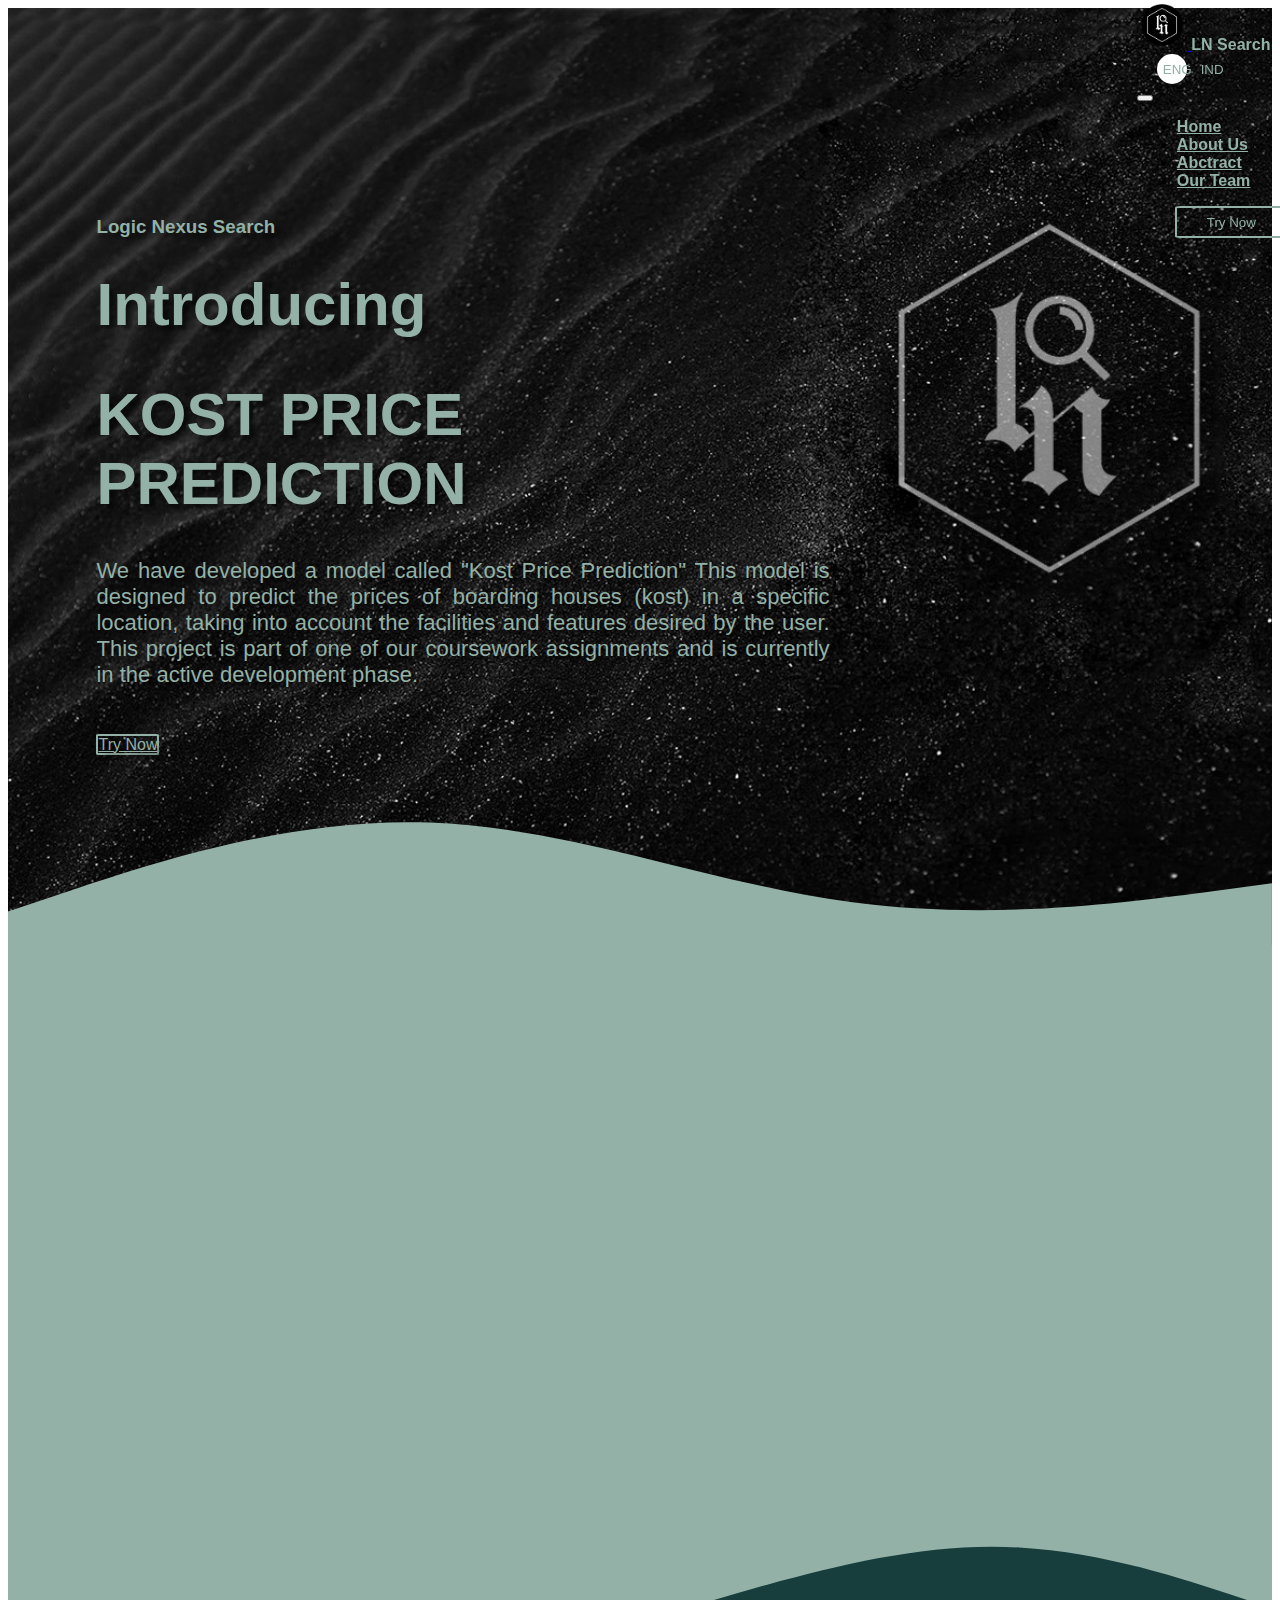
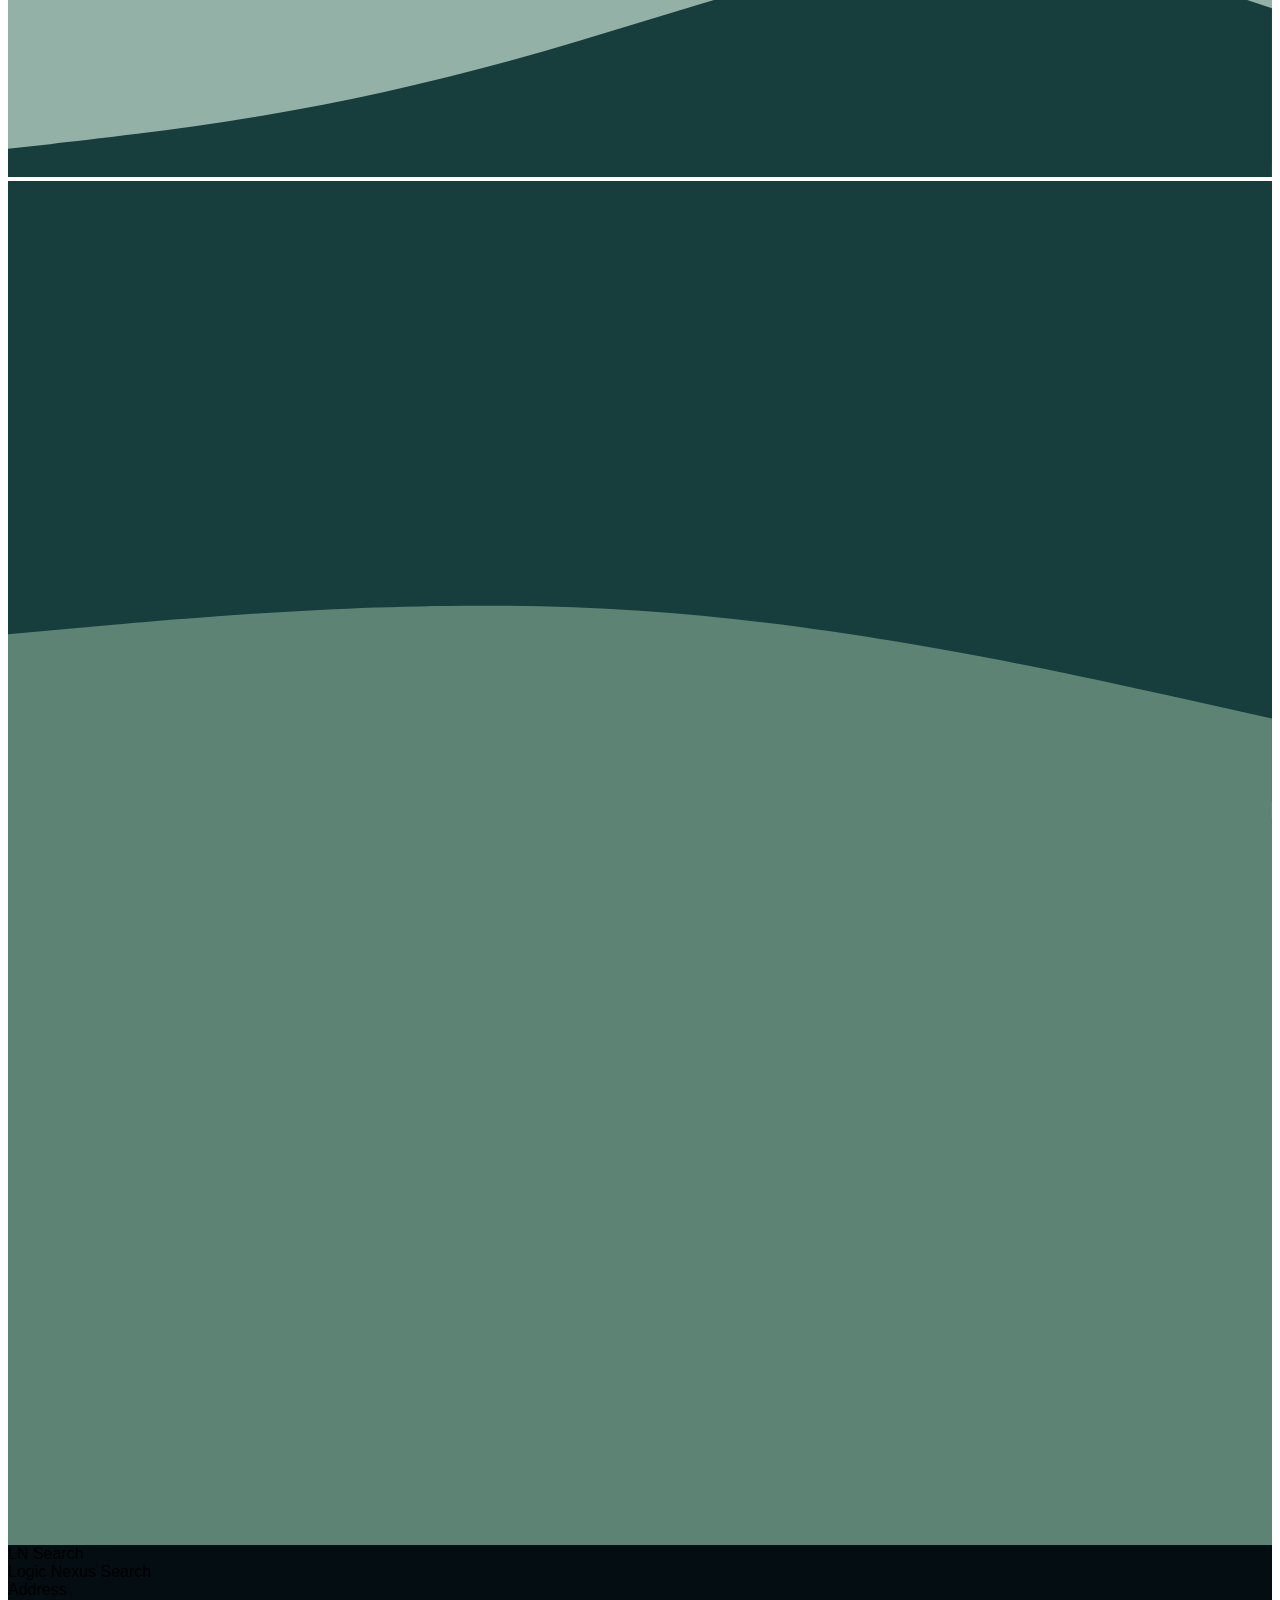
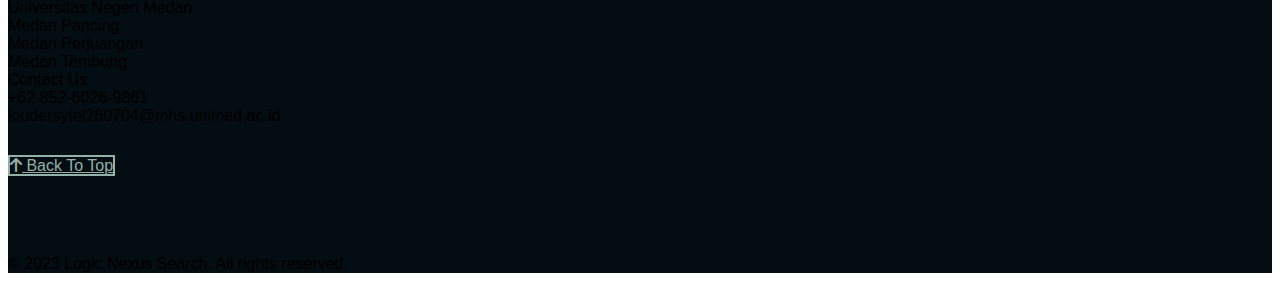
<file: index.html>
<!DOCTYPE html>
<html lang="en">
<head>
  <meta charset="utf-8">
    <meta name="viewport" content="width=device-width, initial-scale=1">
    <link href="https://cdn.jsdelivr.net/npm/bootstrap@5.0.2/dist/css/bootstrap.min.css" rel="stylesheet" integrity="sha384-EVSTQN3/azprG1Anm3QDgpJLIm9Nao0Yz1ztcQTwFspd3yD65VohhpuuCOmLASjC" crossorigin="anonymous">
    <link href="https://unpkg.com/aos@2.3.1/dist/aos.css" rel="stylesheet">
    <link href="https://cdnjs.cloudflare.com/ajax/libs/font-awesome/6.2.1/css/all.min.css" rel="stylesheet" />
    <link rel="stylesheet" href="style.css">

    <script src="js.js"></script>
    <script src="https://cdn.jsdelivr.net/npm/bootstrap@5.0.2/dist/js/bootstrap.bundle.min.js"></script>
    <script src="https://unpkg.com/aos@2.3.1/dist/aos.js"></script>
  <title>LN Search</title>
</head>

<body>

  <!-- navbar -->
  <nav class="navbar navbar-expand-lg navbar-dark navbar-custom scrolled" id="navbar">
    <div class="container">
      <a class="navbar-brand" href="#" style="font-weight: bold"  >
        <img src="logolnsearch.png" alt="" width="50" height="50">
        <a style="color: #93B1A6;">
          LN Search </a>
        </a>
        <div class="language-switch">
          <button id="engButton" class="active language" style="color: #93B1A6;">ENG</button>
          <button id="indButton" class="language"style="color: #93B1A6;">IND</button>
        </div>
      <button class="navbar-toggler" type="button" data-bs-toggle="collapse" data-bs-target="#navbarNav"    aria-controls="navbarNav" aria-expanded="false" aria-label="Toggle navigation">
        <span class="navbar-toggler-icon"></span>
      </button>
      <div class="collapse navbar-collapse" id="navbarNav">
        <ul class="navbar-nav ms-auto">
          <li class="nav-item">
            <a class="nav-link active" aria-current="page" href="#" style="color: #93B1A6;">Home</a>
          </li>
          <li class="nav-item">
            <a class="nav-link " href="#about-us" style="color: #93B1A6;" >About Us</a>
          </li>
          <li class="nav-item">
            <a class="nav-link " href="#abstrak" style="color: #93B1A6;">Abctract</a>
          </li>
          <li class="nav-item">
            <a class="nav-link " href="#our-team" style="color: #93B1A6;">Our Team</a>
          </li>
        </ul>
        <div >
          <a href="index_prediksi.html">
            <button id="trynavbar" class="try explorebutton" style="color:#93B1A6;" > Try Now </button>
          </a>
        </div>
      </div>
    </div>
  </nav>

  <!-- jumbotron -->
  <section id="Home" class="container-fluid jumbotron">
    <div class="jumbotron-isi">
      <div class="jumbotron-text" id="jt">
        <div class="jumbotron-text2">
          <h3 class="text1" id ="texthead1"> Logic Nexus Search </h3>
          <h1 class="text2" style="margin-top:2rem;" id ="texthead2">Introducing</h1>
          <h1 class="text2" style="margin-top:0%;" id ="texthead2">KOST PRICE PREDICTION</h1>
          <p class="text3" id ="texthead3" >We have developed a model called "Kost Price Prediction" This model is designed to predict the prices of boarding houses (kost) in a specific location, taking into account the facilities and features desired by the user. This project is part of one of our coursework assignments and is currently in the active development phase.</p>
        </div>
        <a class="btn btn-primary explorebutton" href="index_prediksi.html" id="button">Try Now</a>
      </div> 
      <div class="transisi">
        <svg xmlns="http://www.w3.org/2000/svg" viewBox="0 0 1440 320" preserveAspectRatio="xMinYMin meet">
          <path fill="#93B1A6" fill-opacity="90" d="M0,160L80,133.3C160,107,320,53,480,58.7C640,64,800,128,960,149.3C1120,171,1280,149,1360,138.7L1440,128L1440,320L1360,320C1280,320,1120,320,960,320C800,320,640,320,480,320C320,320,160,320,80,320L0,320Z"></path>
        </svg>
      </div>
    </div>
  </section>

  <!-- about us -->
  <section class="container-fluid about-us" id="about-us" >
    <div class="row">
      <div class="col text-center">
        <p style="padding-top: 6%"></p>
        <h1 data-aos="zoom-in" data-aos-duration="500" data-aos-delay="100" >About Us</h1>
        <div data-aos="fade-up" data-aos-duration="500" data-aos-delay="100" class="about-text">
          <div class="imgabout" id="imgabout">
            <img src="about.png" alt="" class="img" id="img">
          </div>
          <div id="about" class="about-text2"> 
            <p >We, LN Search, are a group of university students on a journey of collaboration and high dedication throughout our academic pursuits. We are individuals with diverse backgrounds, combining various skills to complete academic tasks with a simple and friendly approach.</p>
            <p>Our primary mission is to meet academic requirements with creativity. One of our recent projects is the "Kost Price Prediction" model, designed to simplify the process of finding accommodations that meet your specific needs. With this model, you can easily input your desired amenities, and our model will calculate and predict the cost required to secure accommodation tailored to your preferences.</p>
            <p>We are committed to continually improving this model to make it more useful and efficient for you. Thank you for your support, and we hope to keep contributing to make your daily life more convenient. If you have any questions or suggestions, please do not hesitate to contact us. We are ready to serve you with great enthusiasm.</p>
          </div>
        </div>   
      </div>
    </div>
    <div >
      <svg xmlns="http://www.w3.org/2000/svg" viewBox="0 0 1440 320" style="margin-top: -2rem; margin-bottom: -1rem;"> <path fill="#183D3D" fill-opacity="1" d="M0,288L48,282.7C96,277,192,267,288,250.7C384,235,480,213,576,186.7C672,160,768,128,864,101.3C960,75,1056,53,1152,58.7C1248,64,1344,96,1392,112L1440,128L1440,320L1392,320C1344,320,1248,320,1152,320C1056,320,960,320,864,320C768,320,672,320,576,320C480,320,384,320,288,320C192,320,96,320,48,320L0,320Z"></path></svg>
    </div>
  </section>

  <!-- abstrak -->
  <section class="container-fluid abstrak" id="abstrak">
    <div class="row">
      <div class="col text-center">
        <p style="padding-top: 6%"></p>
        <h1 data-aos="zoom-in" data-aos-duration="500" data-aos-delay="100" >Abstract</h1>
        <div data-aos="fade-up" data-aos-duration="500" data-aos-delay="100"  
        style="
        font-family: calibri; 
        font-weight: 500;
        font-size: 20px; 
        padding-top: 3rem; 
        padding-left: 7%; 
        padding-bottom: 0%; 
        padding-right: 7%; 
        text-align: center;">
          <div class="abstrak-text"> 
            <p >ini adalah contoh abstrak journal</p>
          </div>
        </div>   
      </div>
    </div>
    <div>
      <svg xmlns="http://www.w3.org/2000/svg" viewBox="0 0 1440 320" style="margin-bottom: -2rem;"><path fill="#5C8374" fill-opacity="1" d="M0,96L120,85.3C240,75,480,53,720,69.3C960,85,1200,139,1320,165.3L1440,192L1440,320L1320,320C1200,320,960,320,720,320C480,320,240,320,120,320L0,320Z"></path></svg>
    </div>
  </section>

  <!-- our team -->
  <section class="container-fluid our-team" id="our-team">
    <div class="row">
      <div class="col text-center">
        <p style="padding-top: 6%"></p>
        <h1 data-aos="zoom-in" data-aos-duration="500" data-aos-delay="100">Our Team</h1>
        <div class="row pt-4 gx-4 gy-4" style="margin-top: 3rem ; display: flex; justify-content: center; align-items: center;" data-aos="fade-up" data-aos-duration="500" data-aos-delay="100">
          <div class="col-md-6 text-center colum-louders">
            <img src="louders.png" style="width: 65%;" alt="foto louders" alclass="team" >
            <h4 style="font-family: 'calibri'; font-weight: bold;">LOUDERS YOAKIM TELAUMBANUA</h4>
            <h4></h4>
            <p>
              <a href="https://www.instagram.com/louders_yoakim" class="social"><i class="fa-brands fa-instagram"></i></a>
              <a href="https://www.github.com/lawakBadut" class="social"><i class="fa-brands fa-github"></i></a>
              <a href="mailto:  " class="social"><i class="fa-solid fa-envelope"></i></a>
            </p>
          </div>
          <div class="col-md-6 text-center colum-fauzan">
            <img src="fauzan.png" style="width: 65%;" alt="foto fauzan" class="team" />
            <h4 style="font-family: 'calibri'; font-weight: bold;">MUHAMMAD <br>FAUZAN HIDAYAT</h4>
            <p>
              <a href="https://www.instagram.com/sepatumerahhh_" class="social"><i class="fa-brands fa-instagram"></i></a>
              <a href="https://www.github.com/fauzannhidayat" class="social"><i class="fa-brands fa-github"></i></a>
              <a href="mailto:fauzanhidayat773@gmail.com" class="social"><i class="fa-solid fa-envelope"></i></a>
            </p>
          </div>
        </div>
      </div>
    </div>
  </section>

  <!-- footer -->
  <section class="container-fluid pt-5 pb-5 footer" id="footer">
    <div class="container pt-5 text-white">
      <div class="row">
        <div class="col-md-3 mt-5 mt-md-0">
          <div class="fw-bold">LN Search</div>
          <div class="fw-light mt-2 mt-md-4">Logic Nexus Search</div>
        </div>
        <div class="col-md-3 mt-3 mt-md-0">
          <div class="fw-bold">Address</div>
          <div class="fw-light mt-2 mt-md-1">Universitas Negeri Medan</div>
          <div class="fw-light mt-2 mt-md-1">Medan Pancing</div>
          <div class="fw-light mt-2 mt-md-1">Medan Perjuangan</div>
          <div class="fw-light mt-2 mt-md-1">Medan Tembung</div>
        </div>
        <div class="col-md-2 mt-5 mt-md-0"></div>
        <div class="col-md-2 mt-5 mt-md-0">
        </div>
        <div class="col-md-2 mt-4 mt-md-0">
          <div class="fw-bold">Contact Us</div>
          <div class="fw-light mt-2 mt-md-4">
            <div>+62 852-6026-9861</div>
            <div>loudersytel260704@mhs.unimed.ac.id</div>
            <div class="text-center mt-4" style="padding-top: 2rem;">
              <a href="#Home" class="btn btn-secondary" id="button">
              <i class="fas fa-arrow-up"></i> Back To Top</a>
            </div>
          </div>
        </div>
        <div class="py-4 fw-bold text-center" style="margin-top: 5rem">© 2023 Logic Nexus Search. All rights reserved.</div>
      </div>
    </div>
  </section>
</body>
</html>
</file>
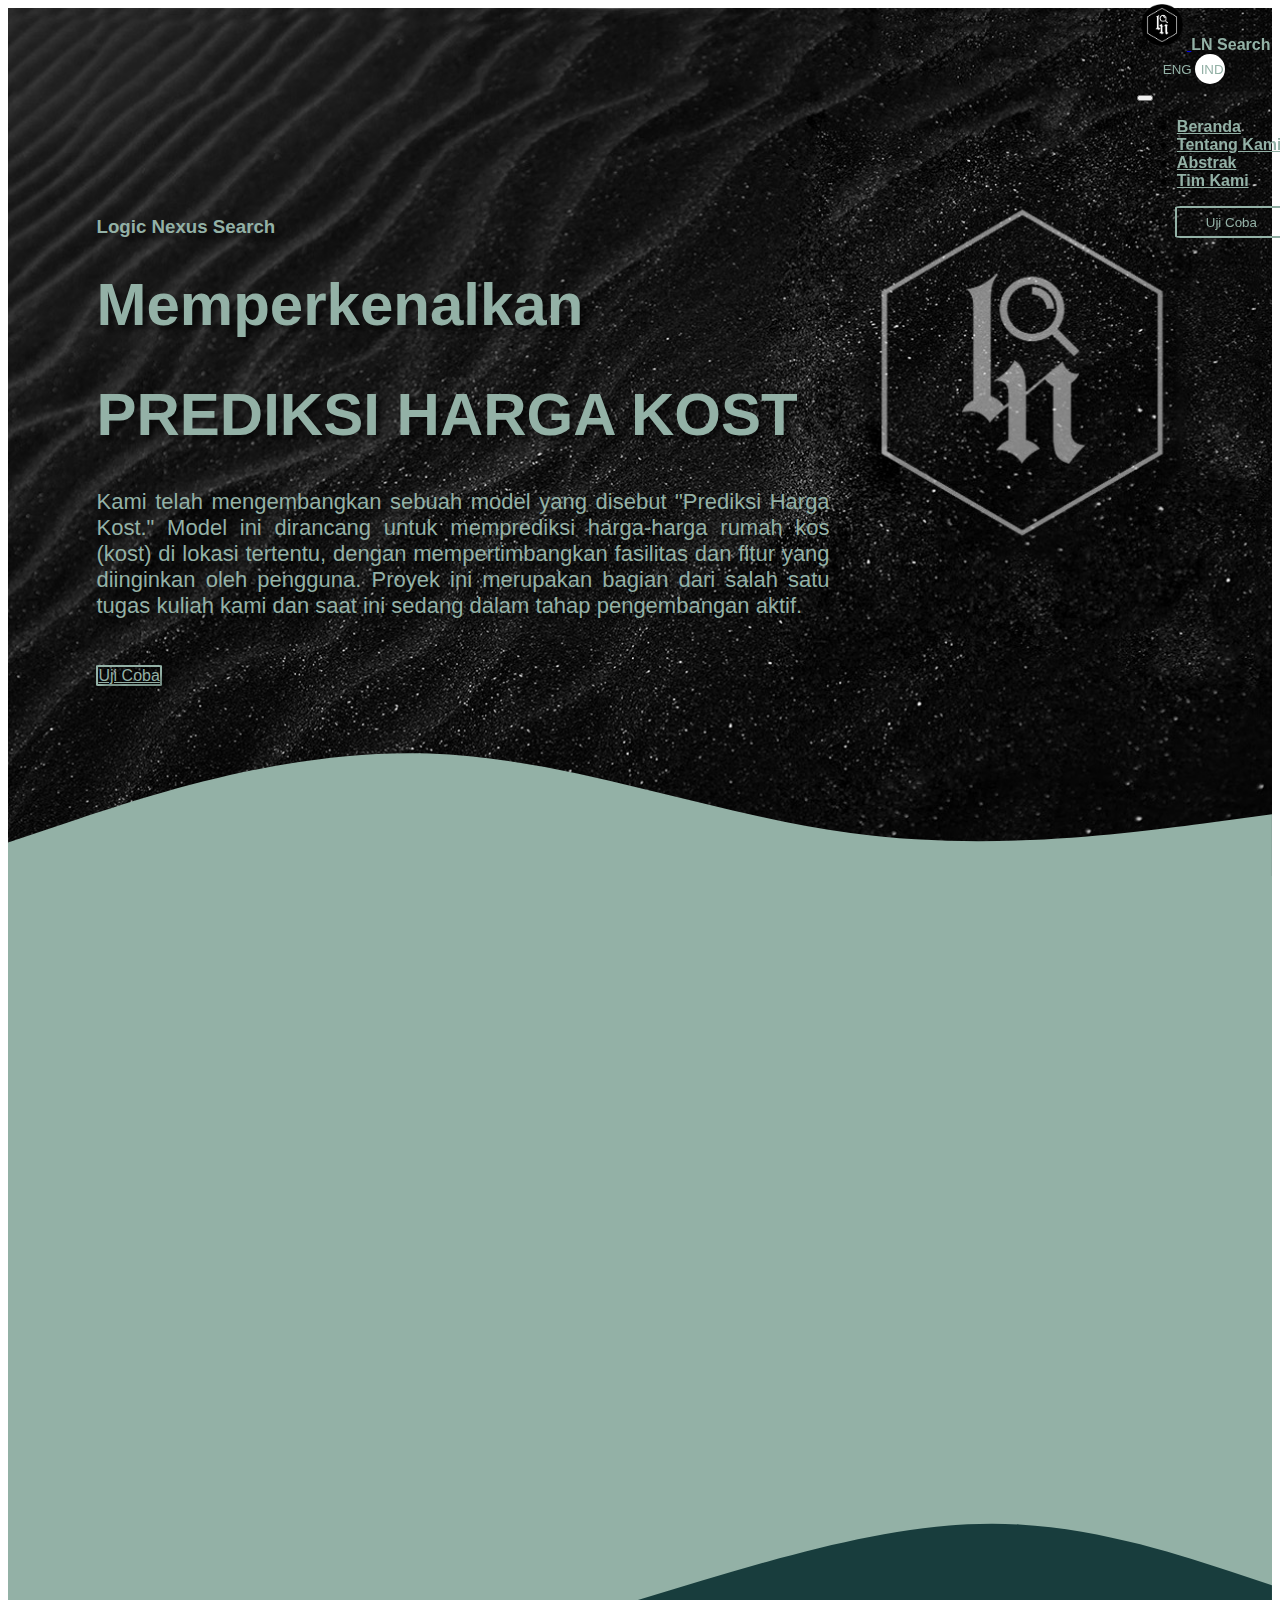
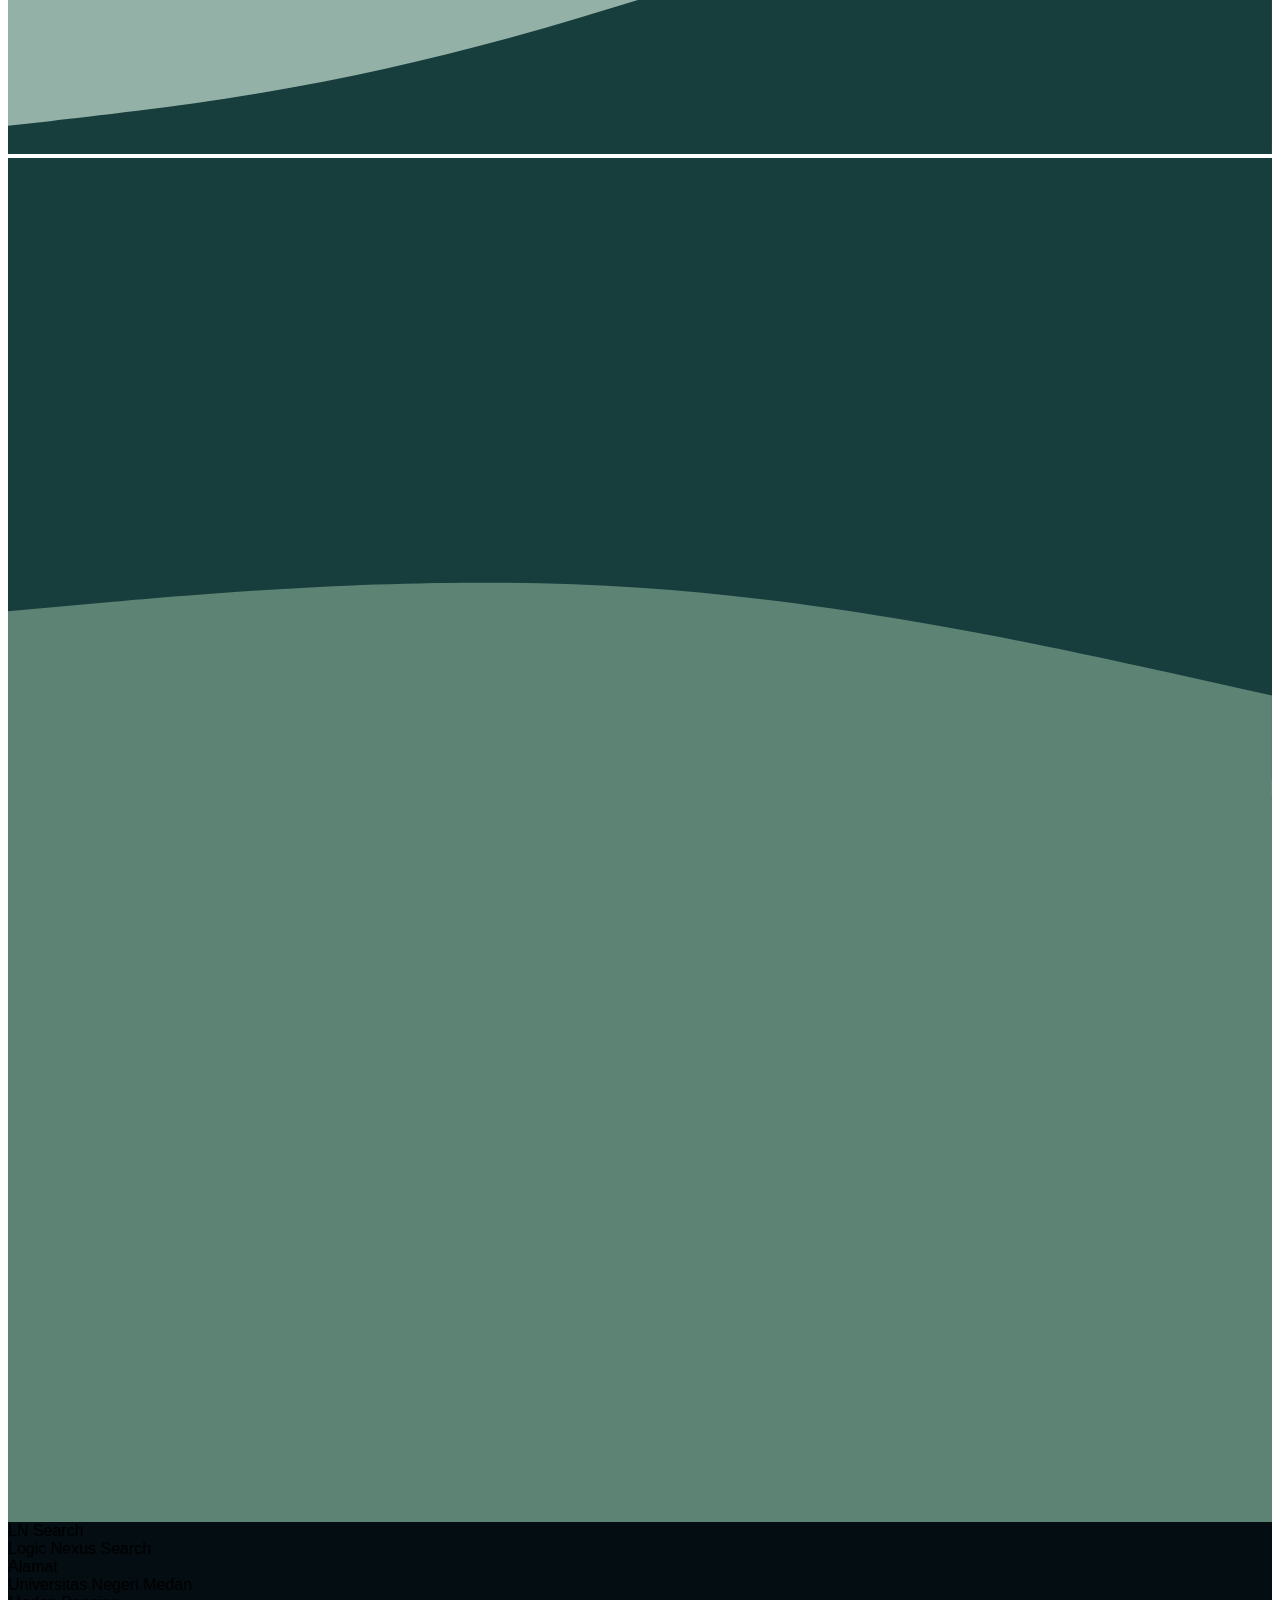
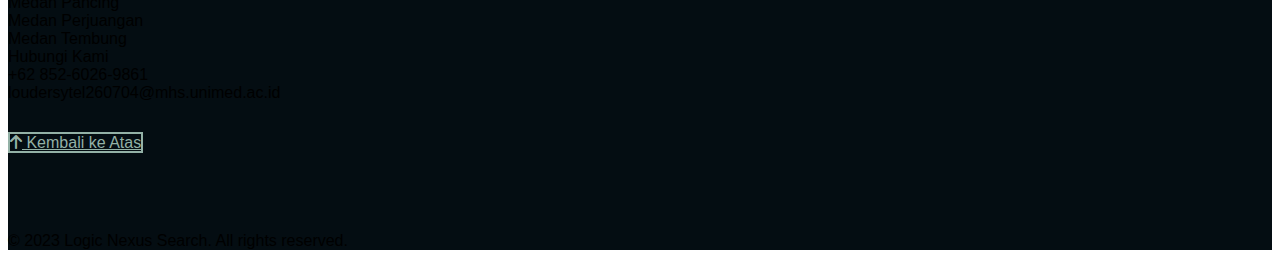
<file: index_ind.html>
<!DOCTYPE html>
<html lang="en">
<head>
  <meta charset="utf-8">
    <meta name="viewport" content="width=device-width, initial-scale=1">
    <link href="https://cdn.jsdelivr.net/npm/bootstrap@5.0.2/dist/css/bootstrap.min.css" rel="stylesheet" integrity="sha384-EVSTQN3/azprG1Anm3QDgpJLIm9Nao0Yz1ztcQTwFspd3yD65VohhpuuCOmLASjC" crossorigin="anonymous">
    <link href="https://unpkg.com/aos@2.3.1/dist/aos.css" rel="stylesheet">
    <link href="https://cdnjs.cloudflare.com/ajax/libs/font-awesome/6.2.1/css/all.min.css" rel="stylesheet" />
    <link rel="stylesheet" href="style.css">

      <script src="js.js"></script>
    <script src="https://cdn.jsdelivr.net/npm/bootstrap@5.0.2/dist/js/bootstrap.bundle.min.js"></script>
    <script src="https://unpkg.com/aos@2.3.1/dist/aos.js"></script>
  <title>LN Search</title>
</head>

<body>

  <!-- navbar -->
  <nav class="navbar navbar-expand-lg navbar-dark navbar-custom scrolled" id="navbar">
    <div class="container">
      <a class="navbar-brand" href="#" style="font-weight: bold"  >
        <img src="logolnsearch.png" alt="" width="50" height="50">
        <a style="color: #93B1A6;">
          LN Search </a>
      </a>
      <div class="language-switch">
        <button id="engButton" class="language" style="color: #93B1A6;">ENG</button>
        <button id="indButton" class="active language"style="color: #93B1A6;">IND</button>
      </div>
      <button class="navbar-toggler" type="button" data-bs-toggle="collapse" data-bs-target="#navbarNav"    aria-controls="navbarNav" aria-expanded="false" aria-label="Toggle navigation">
        <span class="navbar-toggler-icon"></span>
      </button>
      <div class="collapse navbar-collapse" id="navbarNav">
        <ul class="navbar-nav ms-auto">
          <li class="nav-item">
            <a class="nav-link active" aria-current="page" href="#" style="color: #93B1A6;">Beranda</a>
          </li>
          <li class="nav-item">
            <a class="nav-link" href="#about-us" style="color: #93B1A6;" >Tentang Kami</a>
          </li>
          <li class="nav-item">
            <a class="nav-link" href="#abstrak" style="color: #93B1A6;">Abstrak</a>
          </li>
          <li class="nav-item">
            <a class="nav-link" href="#our-team" style="color: #93B1A6;">Tim Kami</a>
          </li>
        </ul>
        <div >
          <a href="index_prediksi.html"><button id="trynavbar" class="try explorebutton" style="color:#93B1A6;"> Uji Coba </button></a>
        </div>
      </div>
    </div>
  </nav>

  <!-- jumbotron -->
  <section id="Home" class="container-fluid jumbotron">
    <div class="jumbotron-isi">
      <div class="jumbotron-text" id="jt">
        <div class="jumbotron-text2">
          <h3 class="text1" id ="texthead1"> Logic Nexus Search </h3>
          <h1 class="text2" style="margin-top:2rem;" id ="texthead2">Memperkenalkan</h1>
          <h1 class="text2" style="margin-top:0%;" id ="texthead2">PREDIKSI HARGA KOST</h1>
          <p class="text3" id ="texthead3" >Kami telah mengembangkan sebuah model yang disebut "Prediksi Harga Kost." Model ini dirancang untuk memprediksi harga-harga rumah kos (kost) di lokasi tertentu, dengan mempertimbangkan fasilitas dan fitur yang diinginkan oleh pengguna. Proyek ini merupakan bagian dari salah satu tugas kuliah kami dan saat ini sedang dalam tahap pengembangan aktif.</p>
        </div>
        <a class="btn btn-primary explorebutton" href="index_prediksi.html" id="button">Uji Coba</a>
      </div> 
      <div class="transisi">
        <svg xmlns="http://www.w3.org/2000/svg" viewBox="0 0 1440 320" preserveAspectRatio="xMinYMin meet">
          <path fill="#93B1A6" fill-opacity="90" d="M0,160L80,133.3C160,107,320,53,480,58.7C640,64,800,128,960,149.3C1120,171,1280,149,1360,138.7L1440,128L1440,320L1360,320C1280,320,1120,320,960,320C800,320,640,320,480,320C320,320,160,320,80,320L0,320Z"></path>
        </svg>
      </div>
    </div>
  </section>

  <!-- about us -->
  <section class="container-fluid about-us" id="about-us" >
    <div class="row">
      <div class="col text-center">
        <p style="padding-top: 6%"></p>
        <h1 data-aos="zoom-in" data-aos-duration="500" data-aos-delay="100" >Tentang Kami</h1>
        <div data-aos="fade-up" data-aos-duration="500" data-aos-delay="100" class="about-text">
          <div class="imgabout" id="imgabout">
            <img src="about.png" alt="" class="img" id="img">
          </div>
          <div id="about" class="about-text2"> 
            <p >Kami, LN Search, sekelompok mahasiswa universitas yang berkolaborasi dengan penuh dedikasi dalam perjalanan akademik. Kami adalah individu dengan latar belakang yang beragam yang menggabungkan berbagai keterampilan untuk menyelesaikan tugas-tugas akademik dengan pendekatan yang sederhana.</p>
            <p>Misi utama kami adalah memenuhi kebutuhan akademik dengan kreativitas. Salah satu proyek terbaru kami adalah model "Prediksi Harga Kost," yang dirancang untuk menyederhanakan proses mencari akomodasi yang sesuai dengan kebutuhan Anda. Dengan model ini, Anda dapat dengan mudah memasukkan fasilitas yang Anda inginkan, dan model kami akan menghitung dan memprediksi biaya yang diperlukan untuk mendapatkan akomodasi yang disesuaikan dengan preferensi Anda.</p>
            <p>Kami berkomitmen untuk terus meningkatkan model ini agar lebih berguna dan efisien bagi Anda. Terima kasih atas dukungan Anda, dan kami berharap terus berkontribusi untuk membuat kehidupan sehari-hari Anda lebih nyaman. Jika Anda memiliki pertanyaan atau saran, jangan ragu untuk menghubungi kami. Kami siap melayani Anda dengan antusiasme yang besar.</p>
          </div>
        </div>   
      </div>
    </div>
    <div >
      <svg xmlns="http://www.w3.org/2000/svg" viewBox="0 0 1440 320" style="margin-top: -2rem; margin-bottom: -1rem;"> <path fill="#183D3D" fill-opacity="1" d="M0,288L48,282.7C96,277,192,267,288,250.7C384,235,480,213,576,186.7C672,160,768,128,864,101.3C960,75,1056,53,1152,58.7C1248,64,1344,96,1392,112L1440,128L1440,320L1392,320C1344,320,1248,320,1152,320C1056,320,960,320,864,320C768,320,672,320,576,320C480,320,384,320,288,320C192,320,96,320,48,320L0,320Z"></path></svg>
    </div>
  </section>

  <!-- abstrak -->
  <section class="container-fluid abstrak" id="abstrak">
    <div class="row">
      <div class="col text-center">
        <p style="padding-top: 6%"></p>
        <h1 data-aos="zoom-in" data-aos-duration="500" data-aos-delay="100" >Abstrak</h1>
        <div data-aos="fade-up" data-aos-duration="500" data-aos-delay="100"  
        style="
        font-family: calibri; 
        font-weight: 500;
        font-size: 20px; 
        padding-top: 3rem; 
        padding-left: 7%; 
        padding-bottom: 0%; 
        padding-right: 7%; 
        text-align: center;">
          <div class="abstrak-text"> 
            <p >ini adalah contoh abstrak journal</p>
          </div>
        </div>   
      </div>
    </div>
    <div>
      <svg xmlns="http://www.w3.org/2000/svg" viewBox="0 0 1440 320" style="margin-bottom: -2rem;"><path fill="#5C8374" fill-opacity="1" d="M0,96L120,85.3C240,75,480,53,720,69.3C960,85,1200,139,1320,165.3L1440,192L1440,320L1320,320C1200,320,960,320,720,320C480,320,240,320,120,320L0,320Z"></path></svg>
    </div>
  </section>

  <!-- our team -->
  <section class="container-fluid our-team" id="our-team">
    <div class="row">
      <div class="col text-center">
        <p style="padding-top: 6%"></p>
        <h1 data-aos="zoom-in" data-aos-duration="500" data-aos-delay="100">Tim Kami</h1>
        <div class="row pt-4 gx-4 gy-4" style="margin-top: 3rem ; display: flex; justify-content: center; align-items: center;" data-aos="fade-up" data-aos-duration="500" data-aos-delay="100">
          <div class="col-md-6 text-center colum-louders">
            <img src="louders.png" style="width: 65%;" alt="foto louders" alclass="team" >
            <h4 style="font-family: 'calibri'; font-weight: bold;">LOUDERS YOAKIM TELAUMBANUA</h4>
            <h4></h4>
            <p>
              <a href="https://www.instagram.com/louders_yoakim" class="social"><i class="fa-brands fa-instagram"></i></a>
              <a href="https://www.github.com/lawakBadut" class="social"><i class="fa-brands fa-github"></i></a>
              <a href="mailto:louders260704@gmail.com" class="social"><i class="fa-solid fa-envelope"></i></a>
            </p>
          </div>
          <div class="col-md-6 text-center colum-fauzan">
            <img src="fauzan.png" style="width: 65%;" alt="foto fauzan" class="team" />
            <h4 style="font-family: 'calibri'; font-weight: bold;">MUHAMMAD <br>FAUZAN HIDAYAT</h4>
            <p>
              <a href="https://www.instagram.com/username_anda" class="social"><i class="fa-brands fa-instagram"></i></a>
              <a href="https://www.github.com/fauzannhidayat" class="social"><i class="fa-brands fa-github"></i></a>
              <a href="mailto:alamat_email_anda" class="social"><i class="fa-solid fa-envelope"></i></a>
            </p>
          </div>
        </div>
      </div>
    </div>
  </section>

  <!-- footer -->
  <section class="container-fluid pt-5 pb-5 footer" id="footer">
    <div class="container pt-5 text-white">
      <div class="row">
        <div class="col-md-3 mt-5 mt-md-0">
          <div class="fw-bold">LN Search</div>
          <div class="fw-light mt-2 mt-md-4">Logic Nexus Search</div>
        </div>
        <div class="col-md-3 mt-3 mt-md-0">
          <div class="fw-bold">Alamat</div>
          <div class="fw-light mt-2 mt-md-1">Universitas Negeri Medan</div>
          <div class="fw-light mt-2 mt-md-1">Medan Pancing</div>
          <div class="fw-light mt-2 mt-md-1">Medan Perjuangan</div>
          <div class="fw-light mt-2 mt-md-1">Medan Tembung</div>
        </div>
        <div class="col-md-2 mt-5 mt-md-0"></div>
        <div class="col-md-2 mt-5 mt-md-0">
        </div>
        <div class="col-md-2 mt-4 mt-md-0">
          <div class="fw-bold">Hubungi Kami</div>
          <div class="fw-light mt-2 mt-md-4">
            <div>+62 852-6026-9861</div>
            <div>loudersytel260704@mhs.unimed.ac.id</div>
            <div class="text-center mt-4" style="padding-top: 2rem;">
              <a href="#Home" class="btn btn-secondary" id="button">
              <i class="fas fa-arrow-up"></i> Kembali ke Atas</a>
            </div>
          </div>
        </div>
        <div class="py-4 fw-bold text-center" style="margin-top: 5rem">© 2023 Logic Nexus Search. All rights reserved.</div>
      </div>
    </div>
  </section>
</body>
</html>
</file>
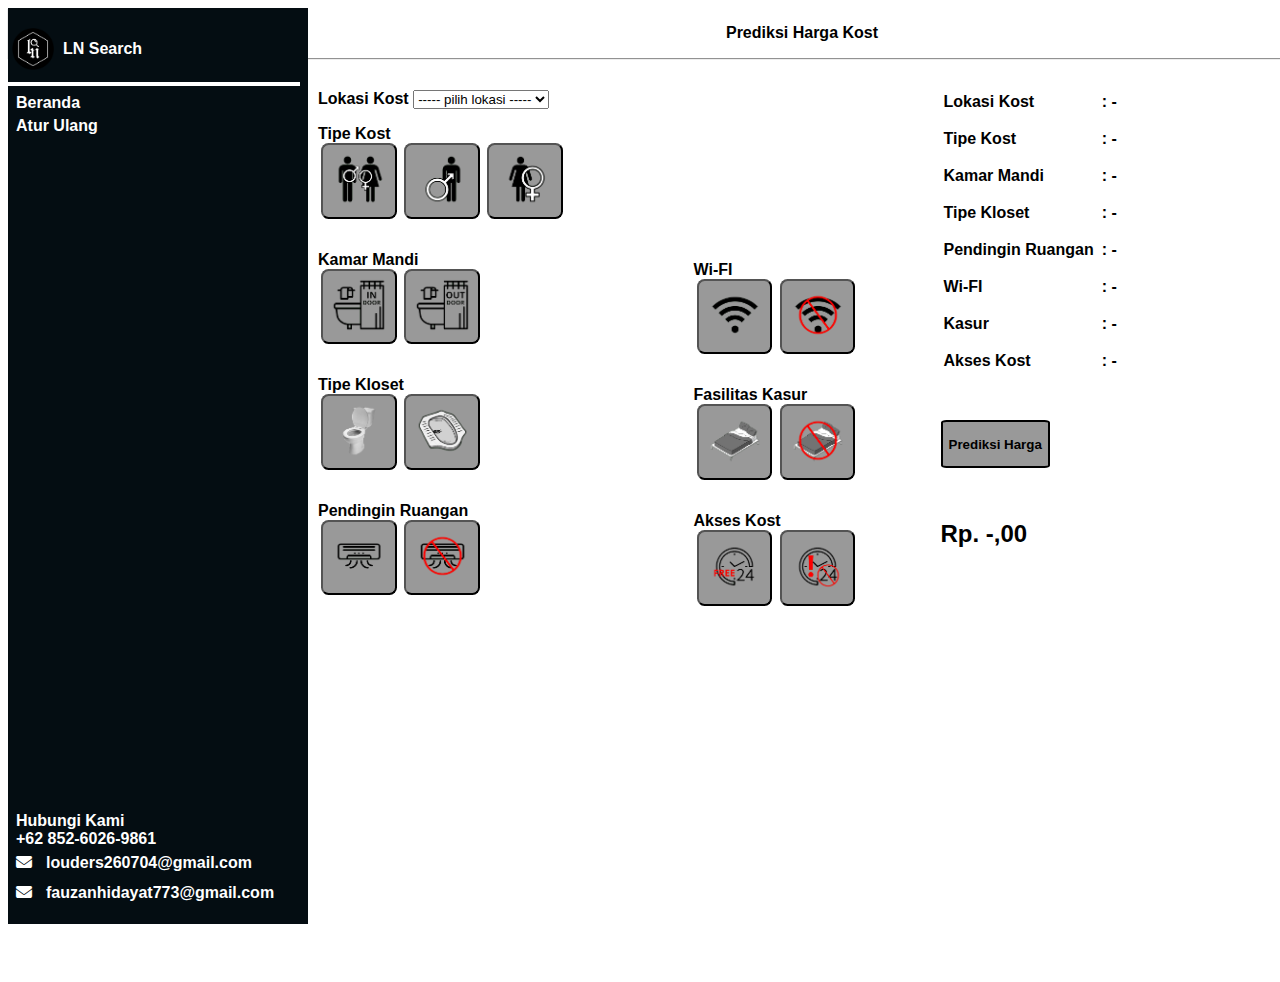
<file: index_prediksi.html>
<!DOCTYPE html>
  <html lang="en">
  <head>
    <meta charset="UTF-8">
    <meta name="viewport" content="width=device-width, initial-scale=1.0">
    <link href="https://cdn.jsdelivr.net/npm/bootstrap@5.0.2/dist/css/bootstrap.min.css" rel="stylesheet" integrity="sha384-EVSTQN3/azprG1Anm3QDgpJLIm9Nao0Yz1ztcQTwFspd3yD65VohhpuuCOmLASjC" crossorigin="anonymous">
    <link href="https://cdnjs.cloudflare.com/ajax/libs/font-awesome/6.2.1/css/all.min.css" rel="stylesheet" />
    <link rel="stylesheet" href="style_prediksi.css">

    <script src="prediksi.js"></script>
    
    <title>Prediksi Harga Kost</title>
  </head>

  <body>
    <div class="container-fluid">
      <div class="row">
          <!-- Sidebar -->
          <div id="sidebar" class="sidebar">
            <div>
              <div class="sidebar-brand">
                <img src="logolnsearch.png" alt="" width="50" height="50">
                <a style="color: white; margin-left: 5px;">LN Search
                </a>
              </div>
              <hr class="hor" style="border: 2px solid white; margin-left: -12px; width: 300px;">
            </div>
            
            <div class="sidebar-isi">
              <div>
                <div class="side-item">
                  <a class="link active" href="index_ind.html" style="color: white;">Beranda</a>
                </div>
                <div class="side-item" style="margin-top: 5px;">
                  <a class="restart" href="#" style="color: white; text-decoration: none;">Atur Ulang</a>
                </div>
              </div>
              <div>
                <div style="color :white">Hubungi Kami</div>
                <div style="color: white;">+62 852-6026-9861</div>
                <div style="color: white;"><a href="mailto:fauzanhidayat773@gmail.com" class="social"><i class="fa-solid fa-envelope"></i></a>louders260704@gmail.com </div>
                <div style="color: white;"><a href="mailto:fauzanhidayat773@gmail.com" class="social"><i class="fa-solid fa-envelope"></i></a>fauzanhidayat773@gmail.com </div>
              </div>
            </div>
          </div>

          <!-- header -->
          <section id="header" class="header">
            <button id="showSidebarButton" class="showSidebarButton">
              <i class="fas fa-chevron-right"></i>
            </button>
            <div style="color: black; text-align:center">Prediksi Harga Kost</div>
            
          </section>
      
          <!-- content -->
          <div class="container">

            <!-- content input -->
            <section id="content" class="content">
              <div id="content-isi" class="content-isi">

                <!-- lokasi kost -->
                <div class="lokasi">
                  <div id="lokasi-kost" class="lokasi-kost">
                    <label for="lokasi" class="label">Lokasi Kost </label>
                    <select id="lokasi" required>
                      <option value="#" selected disabled>----- pilih lokasi -----</option>
                      <option value="9">Medan Petisah</option>
                      <option value="8">Medan Barat</option>
                      <option value="7">Medan Timur</option>
                      <option value="6">Medan Baru</option>
                      <option value="5">Medan Kota</option>
                      <option value="4">Medan Perjuangan</option>
                      <option value="3">Medan Polonia</option>
                      <option value="2">Medan Maimun</option>
                      <option value="1">Medan Amplas</option>
                      <option value="0">Medan Sunggal</option>
                    </select>
                  </div>      
                </div>

                <!-- tipe kost -->
                <div class="tipe-kost" style="padding-top: 1rem;">
                  <label for="tipe-kost" class="label">Tipe Kost</label>
                  <div id="tipe-kost" class="optiontipekost">
                    <button id="campur" class="bp button-optiontipekost" value="campur" type="button">
                      <img src="campur.png" style="width: 1.6cm;" alt="Campur">
                    </button>
                    <button id="putra" class="bp button-optiontipekost" value="putra" type="button">
                      <img src="putra.png" style="width: 1.6cm;" alt="Putra">
                    </button>
                    <button id="putri" class="bp button-optiontipekost" value="putri" type="button">
                      <img src="putri.png" style="width: 1.6cm;" alt="Putri">
                    </button>
                  </div>
                </div>

                <!-- kamar mandi -->
                <div class="kamar-mandi" style="padding-top: 1rem;">
                  <label for="kamar-mandi" class="label">Kamar Mandi</label>
                  <div class="optionkamarmandi">
                    <button id="dalam" class="bp button-optionkamarmandi" value="dalam" type="button">
                      <img src="kamarmandi-dalam.png" style="width: 1.6cm;" alt="didalam"> 
                    </button>
                    <button id="luar" class="bp button-optionkamarmandi" value="luar" type="button">
                      <img src="kamarmandi-luar.png" style="width: 1.6cm;" alt="diluar">
                    </button>
                  </div>
                </div>

                <!-- tipe kloset -->
                <div class="tipe-kloset" style="padding-top: 1rem;">
                  <label for="tipe-kloset" class="label">Tipe Kloset</label>
                  <div class="optiontipekloset">
                    <button id="duduk" class="bp button-optiontipekloset" value="duduk" type="button">
                      <img src="kloset-duduk.png" style="width: 1.6cm;" style="width: 1.6cm"  alt="duduk"> 
                    </button>
                    <button id="jongkok" class="bp button-optiontipekloset"  value="jongkok" type="button">
                      <img src="kloset-jongkok.png" style="width: 1.6cm;" alt="jongkok">
                    </button>
                  </div>                
                </div>

                <!-- pendingin ruangan -->
                <div class="pendingin-ruangan" style="padding-top: 1rem;">
                  <label for="pendingin-ruangan" class="label">Pendingin Ruangan</label>
                  <div class="optionpendinginruangan" >
                    <button id="ac" class="bp button-optionpendinginruangan" value="ya" type="button">
                      <img src="ac.png" style="width: 1.6cm;" alt="sediapendingin ruangan"> 
                    </button>
                    <button id="no-ac" class="bp button-optionpendinginruangan" value="tidak" type="button">
                      <img src="no-ac.png" style="width: 1.6cm;" alt="tanpa pendingin ruangan">
                    </button>
                  </div>                
                </div>
              </div>
            </section>

            <!-- wi-fi -->
            <section id="content3" class="content3">
              <div id="content3-isi" class="content3-isi">
                <div class="wifi" style="padding-top: 1rem;">
                  <label for="wifi" class="label">Wi-FI</label>
                  <div class="optionwifi" >
                    <button id="wifi" class="bp button-optionwifi" value="ya" type="button">
                      <img src="wifi.png" style="width: 1.6cm;" alt="wi-fi"> 
                    </button>
                    <button id="no-wifi" class="bp button-optionwifi" value="tidak" type="button">
                      <img src="no-wifi.png" style="width: 1.6cm;" alt="no-wifi">
                    </button>
                  </div>                
                </div>

                <!-- kasur -->
                <div class="fasilitas_kasur" style="padding-top: 1rem;">
                  <label for="fasilitas_kasur" class="label">Fasilitas Kasur</label>
                  <div class="optionkasur" >
                    <button id="kasur" class="bp button-optionkasur" value="ya" type="button">
                      <img src="kasur.png" style="width: 1.6cm;" alt="sedia kasur"> 
                    </button>
                    <button id="no-kasur" class="bp button-optionkasur" value="tidak" type="button">
                      <img src="no-kasur.png" style="width: 1.6cm;" alt="tanpa kasur">
                    </button>
                  </div>                
                </div>
                  
                <!-- akses kost -->
                <div class="akses-kost" style="padding-top: 1rem;">
                  <label for="tipe" class="label">Akses Kost</label>
                  <div class="optionakseskost" >
                    <button id="bebas" class="bp button-optionakseskost" value="bebas" type="button">
                      <img src="bebas.png" style="width: 1.6cm;" alt="bebas">
                    </button>
                    <button id="terbatas" class="bp button-optionakseskost" value="terbatas" type="button">
                      <img src="terbatas.png" style="width: 1.6cm;" alt="terbatas">
                    </button>
                  </div>
                </div>  
              </div>
            </section>
        
            <!-- content confirm -->
            <section id="content2" class="content2">
              <div id="content2-isi" class="content2-isi">
                <div>
                  <table>
                    <tr>
                      <td style="padding-bottom: 1rem;">Lokasi Kost </td>
                      <td style="padding-left: 5px; padding-bottom: 1rem;"> : <span id="lokasiKostConfirm">-</span></td>
                    </tr>
                    <tr>
                      <td style="padding-bottom: 1rem;">Tipe Kost</td>
                      <td style="padding-left: 5px; padding-bottom: 1rem;"> : <span id="tipeKostConfirm">-</span></td>
                    </tr>
                    <tr>
                      <td style="padding-bottom: 1rem;">Kamar Mandi</td>
                      <td style="padding-left: 5px; padding-bottom: 1rem;"> : <span id="kamarMandiConfirm">-</span></td>
                    </tr>
                    <tr>
                      <td style="padding-bottom: 1rem;">Tipe Kloset</td>
                      <td style="padding-left: 5px; padding-bottom: 1rem;"> : <span id="tipeKlosetConfirm">-</span></td>
                    </tr>
                    <tr>
                      <td style="padding-bottom: 1rem;">Pendingin Ruangan</td>
                      <td style="padding-left: 5px; padding-bottom: 1rem;"> : <span id="pendinginRuanganConfirm">-</span></td>
                    </tr>
                    <tr>
                      <td style="padding-bottom: 1rem;">Wi-FI</td>
                      <td style="padding-left: 5px; padding-bottom: 1rem;"> : <span id="wifiConfirm">-</span></td>
                    </tr>
                    <tr>
                      <td style="padding-bottom: 1rem;">Kasur</td>
                      <td style="padding-left: 5px; padding-bottom: 1rem;"> : <span id="kasurConfirm">-</span></td>
                    </tr>
                    <tr>
                      <td style=" padding-bottom: 1rem;">Akses Kost</td>
                      <td style="padding-left: 5px; padding-bottom: 1rem;"> : <span id="aksesKostConfirm">-</span></td>
                    </tr>
                  </table>
                </div>      
                <div class="prediksi" style="padding-top: 2rem;">
                  <button class="predik-button"> Prediksi Harga</button>
                </div>
                <div>
                  <h2 style="padding-top: 2rem;">Rp. <span id="hargaprediksi">-,00</span></h2>
                </div>
              </div>
            </section>
          </div>
      </div>
    </div>

    <script src="https://cdn.jsdelivr.net/npm/bootstrap@5.3.0/dist/js/bootstrap.bundle.min.js"></script>
  </body>
  </html>
</file>
<file: style.css>
@media (max-width: 768px) {
  body{
    overflow-y: scroll;
    overflow-x: hidden;
  } 

  #trynavbar {
    display: none;
  }

  #nav-link{
    pointer-events: all;
  }

  #Home{
    background-image: url('jumbotronmobile.jpg');
    background-size: 100%;  
    padding-right: -2rem;
    padding-top: 3rem; 
  }

  #jt{
    margin-top: 3rem;
    padding-right: 0%;
  }

  #texthead1{
    font-size: 25px;
  }

  #texthead2{
    font-size: 40px;
    padding-right: 7%;
  }

  #texthead3{
    font-size: 20px;
    padding-right: 45%;
    text-align: left;
  }

  #imgabout{
    display: flex;
    justify-content: center;
    align-items: center;
  }

  #img{
    float: none;
    width: 50%;
    margin-bottom: 1rem;
  }

  #button{
    float: left;
  }

  #texthead1{
    font-size: none;
  }

  #about{
    padding: 0;
  }

  #about-us,
  #abstrak,
  #our-team,
  #footer{
    padding-top: 5rem;
    padding-right: -4rem;
  }
}

body{
  overflow-x: hidden;
  font-family: Arial, Helvetica, sans-serif;
}

.navbar-custom{
  background-color: transparent;
  position: fixed;
  top: 0;
  width: 100%;
  z-index: 999;
  transition: background-color 0.3s, box-shadow 0.3s;
  display: flex;
  justify-content: flex-end;
  font-weight: bold;
}

.language-switch {
  padding-left: 20px;
  margin-right: 20px;
  font-size: 10px;
}

button.language {
  width: 30px;
  height: 30px;
  border-radius: 50%;
  background-color: transparent ;
  color: black;
  border: none;
  margin-right: 5px;
  cursor: pointer;
}

button.active {
  background-color: white;
}

button.try{
  width: 3cm;
  height: 2rem;
  background-color: transparent;
  border: 2px solid #93B1A6;
  margin-left: 1cm;
}

.navbar-custom.scrolled{
  position: fixed;
  background-color: #040D12;
  box-shadow: 0.1px 1px 3px #93B1A6;
}

.jumbotron{
  background-image: url('jumbotron.jpg');
  background-repeat: no-repeat;
  background-size: cover;
  background-position: center;
  padding-left: 0%;
  padding-right: 0%;
  padding-top: 15%;
}
.jumbotron-text{
  padding-left: 7%;
  padding-right: 35%;
  padding-bottom: 5rem;
  color: #93B1A6;
  text-shadow: 5px 5px 4px rgba(0, 0, 0, 0.5);
  position: relative;
}

.text2{
  font-size: 60px;
}

.text3{
  font-size:22px; 
  margin-top: 0%; 
  margin-bottom: 3rem;
  text-align: justify;
}

.explorebutton {
  background-color: transparent;
  border: 2px solid #93B1A6;
  color: #93B1A6; 
  transition: background-color 0.3s, color 0.3s; 
  justify-content: center; 
  border-radius: 5%;
}

.explorebutton:hover {
  background-color: #61677A;
  color: #93B1A6;
  border:2px solid #93B1A6;
}

.imageme{
  padding-left: 5rem;
}

.foto-kiri {
  float: left;
  width: 25%;
  margin-right: 30px;
}

.transisi{
  margin-top: -5%;
  margin-bottom: -10%;
}

.about-us{
  background-color: #93B1A6;
  margin-bottom: 0%;
  padding-left: 0%;
  padding-right: 0%;
  color: #183D3D; 
}

.img{
  display: flex;
  justify-content: center;
  align-items: center;
}

.img{
  width: 30%; 
  float: left; 
  padding-top: 5%;
}

.about-text{
  font-family: calibri; 
  font-weight: 500;
  font-size: 20px; 
  padding-top: 3rem; 
  padding-left: 7%; 
  padding-bottom: 0%; 
  padding-right: 7%;         
  text-align: justify;
}

.about-text2{
  padding-left: 35%;
}

.abstrak{
  background-color: #183D3D;
  padding-left: 0%;
  padding-right: 0%;
  color:#93B1A6;
}

.abstrak-text{
  font-family: calibri; 
  font-weight: 500;
  font-size: 20px; 
  padding-top: 3rem; 
  padding-left: 7%; 
  padding-bottom: 5%; 
  padding-right: 7%;         
  text-align: justify;
}

.our-team{  
  background-color: #5C8374;
  padding-left: 0%;
  padding-right: 0%;
  padding-bottom: 12rem;
  color: #040D12;
}

.colum-louders{
  width: 20rem;
  height: 20rem;
  background-color: transparent;
  float: left;
  margin-bottom: 2rem;
}

.colum-fauzan{
  float: right;
  width: 20rem;
  height: 20rem;
  background-color: transparent;
  margin-bottom: 2rem;
}

.social {
  display: inline-block;
  width: 30px;
  height: 30px;
  color: white;
  border-radius: 50%;
  background-color: #040D12;
  line-height: 30px;
}

.footer{
  background-color: #040D12;
  padding-right: 5rem;
}

.btn{
  width: 4.5cm;
  height: 1cm;
  background-color: transparent;
  border: 2px solid #93B1A6;
  color: #93B1A6; 
  transition: background-color 0.3s, color 0.3s; 
  justify-content: center; 
}

.sidebar{
  width: 230px;
  height: 100%;
  background-color: black;
  position: fixed;
}
</file>
<file: style_prediksi.css>
@media (max-width: 768px) {
    #sidebar{
      padding-top: 60px;
      display: none;
      max-height: 100vh;
      padding-bottom: 15%;
    }

    #content{
      padding-top: 4rem;
      padding-left: 15px;
      padding-bottom: 0%;
    }

    #content-isi{
      padding: 0;
      padding-bottom: 0%;
    }

    #content3-isi{
      padding-top: 0%;
      margin-top: 0%;
    }

    #content2{
      padding-bottom: 4rem;

    }
    
    #header{
      background-color: #999999;
      padding-left: 0%;
      position: fixed;
      box-shadow: 1px 2px 3px  black;
    }

    #showSidebarButton {
      display: block;
      position: fixed;
      z-index: 1;
    }

    .container {
      display: flex;
      flex-direction: column; /
    }
    
    .content, .content3, .content2 {
      width: auto;
    }
  }

  @media (max-width: 800px) {
    #sidebar{
      display: none;
      max-height: 100vh;
      padding-bottom: 15%;
    }

    #content{
      padding-left: 1rem;

    }
    
    #header{
      padding-left: 0%;
    }

    #showSidebarButton {
      display: block;
    }
  }

  @media (max-width: 1100px) {
    #sidebar{
      display: none;
      max-height: 100vh;
      padding-bottom: 15%;
    }

    #content{
      padding-left: 1rem;
    }
    
    #header{
      padding-left: 0%;
    }

    #showSidebarButton {
      display: block;
    }
  }

  body{
    overflow-x: hidden;
    font-family: Arial, Helvetica, sans-serif;
    margin-right: -1rem;
  }

  .link {
    text-decoration: none;
  }

  .sidebar{
    padding-top: 1rem;
    width: 300px;
    height: 100vh;
    background-color: #040D12;
    position: fixed;
    display: flex;
    flex-direction: column;
    font-weight: bold;
  }

  .sidebar-brand {
    display: flex;
    align-items: center;
  }

  .sidebar-isi{
    padding-left: 8px;
    justify-content: space-between;
    height: 100%;
    display: flex; 
    flex-direction: column;
    padding-bottom: 1rem;
  }

  .social {
    display: inline-block;
    width: 30px;
    height: 30px;
    color: white;
    border-radius: 50%;
    background-color: transparent;
    line-height: 30px;
  }

  .container {
    display: flex;
  }

  .header{
    padding-left: 300px;
    padding-top: 1rem;
    padding-bottom: 1rem;
    background-color: transparent;
    font-weight: bold;
    box-shadow: 0px 1px 1px #929292;
  }

  .content {
    flex: 3;
    background-color: transparent;
    box-shadow: 1px 0px px #999999;
    padding-left: 300px;
    padding-top: 1rem;
    width: auto;
    height: 100vh;
    flex-direction: column;
    font-weight: bold;
  }

  .content-isi{
    padding-left: 10px;
    padding-top: 1rem;
  }

  .content3{
    flex: 2;
    background-color: transparent;
    padding-top: 1rem;
    width: 300px; 
    height: 100%;
    flex-direction: column;
    font-weight: bold;
  }

  .content3-isi{
    padding-left: 15px;
    padding-top: 4.52cm;
  }

  .content2{
    flex: 3;
    background-color: transparent;
    padding-top: 1rem;
    width: 350px; 
    height: 100%;
    flex-direction: column;
    font-weight: bold;
  }

  .content2-isi{
    padding-left: 15px;
    padding-top: 1rem;
  }

  .bp{
    width: 2cm;
    height: 2cm;
    margin-left: 3px;
    border-radius: 10%;
    justify-content: center;
  }

  .bp:active {
    background-color: white;
    color: #ffff; 
  }

  .bp:not(.active) {
    background-color: #999999; 
    color: black; 
  }

  .predik-button{
    height: 3rem;
    width: autos;
    font-weight: bold;
    background-color: #999999;
    border: 2px solid black;
    color: black; 
    transition: background-color 0.3s, color 0.3s; 
    justify-content: center; 
    border-radius: 5%;
  }

  .button-optiontipekost,
  .button-optionkamarmandi,
  .button-optiontipekloset,
  .button-optionpendinginruangan,
  .button-optionwifi,
  .button-optionkasur,
  .button-optionakseskost {
    margin-bottom: 1rem;
  }

  .showSidebarButton {
    display: none;
    position: fixed;
    top: 0;
    left: 0;
    z-index: 999;
    background-color: transparent;
    color: rgb(0, 0, 0);
    padding: 10px;
    border: none;
    cursor: pointer;
  }

  .showSidebarButton.active {
    background-color: transparent;
    color: white;
  }
</file>
